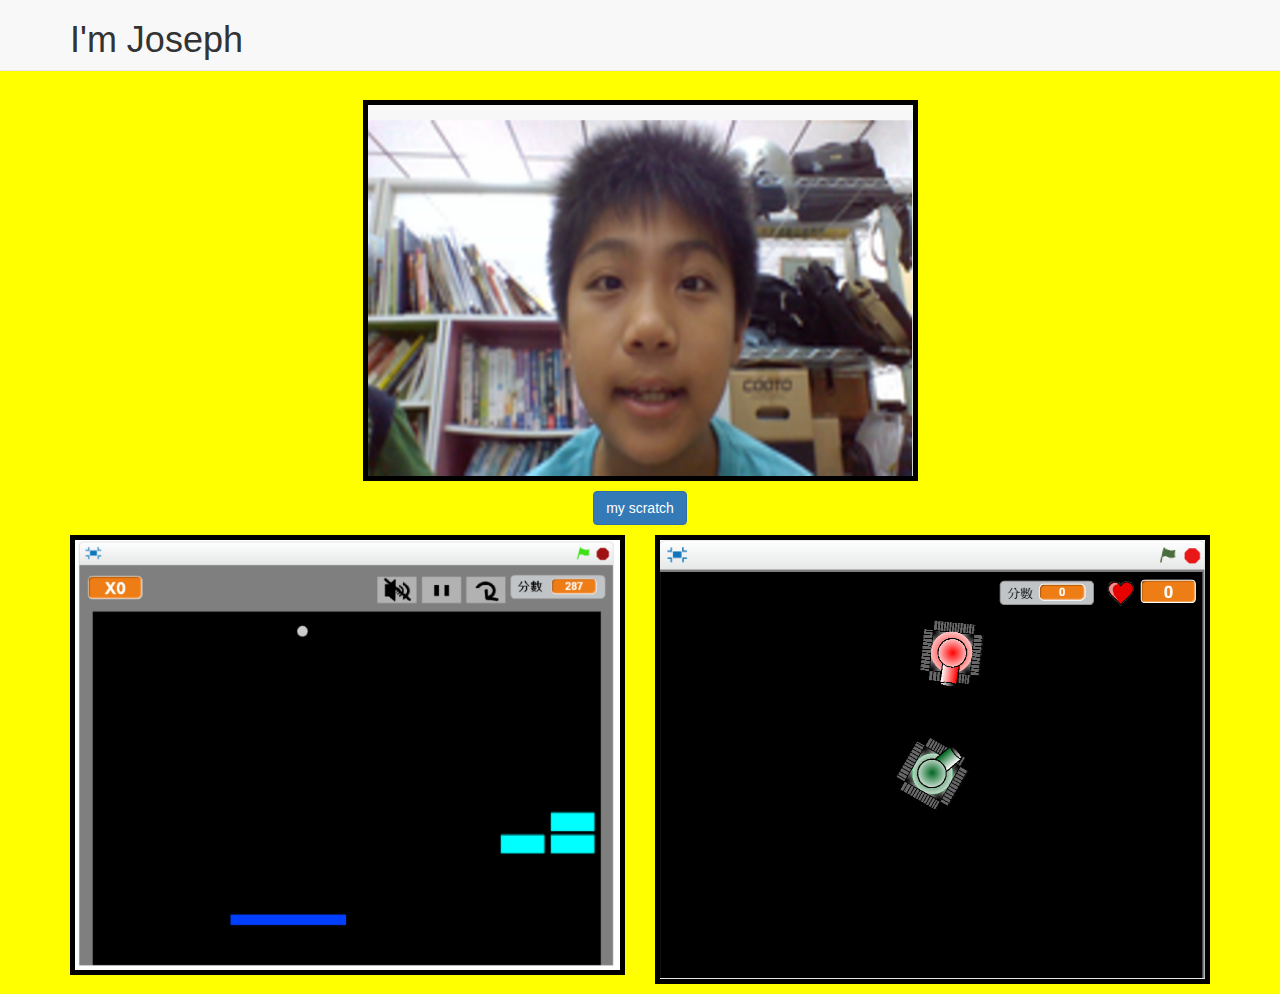
<file: me/index.html>
<!DOCTYPE html>
<html>
  <head>
    <meta charset="utf-8">
    <link rel="shortcut icon" href="images/favicon.ico" type="image/x-icon" />
    <link href="css/bootstrap.css" rel="stylesheet">
    <link rel="stylesheet" type="text/css" href="css/style.css" />
    <title>Joseph website</title>
  </head>
  <body>
    <nav class="navbar navbar-default navbar-fixed-top" role="navigation">
      <div class="container">
        <h1>
          I'm Joseph
        </h1>
      </div>
    </nav>

    <div class="container"> <!-- container 在最外層 -->
      <div class="row">
        <div class="col-md-3"></div>
        <div class="col-md-6">
          <img src="images/me.PNG" alt="minecraft" width="100%">
        </div>
      </div>

      <div class="row">
        <div class="col-md-12">
          <a href="https://scratch.mit.edu/users/lalapepe/" class="btn btn-primary">my scratch</a>
        </div>
      </div>

      <div class="row">
        <div class="col-md-6">
          <a href="https://scratch.mit.edu/projects/170540600/#fullscreen">
            <img src="images/scratch.PNG" alt="scratch1">
          </a>
        </div>
        <div class="col-md-6">
          <a href="https://scratch.mit.edu/projects/147139723/#fullscreen">
            <img src="images/scratch2.PNG" alt="scratch2">
          </a>
        </div>
      </div>

  </div>
</body>
</html>
</file>
<file: me/css/style.css>
body{
  background-color: yellow;
  padding-top: 100px;
}
.row{
  margin-bottom:10px;
  text-align: center;
}

img{
  width: 100%;
  border: 5px solid #000;
}
</file>
